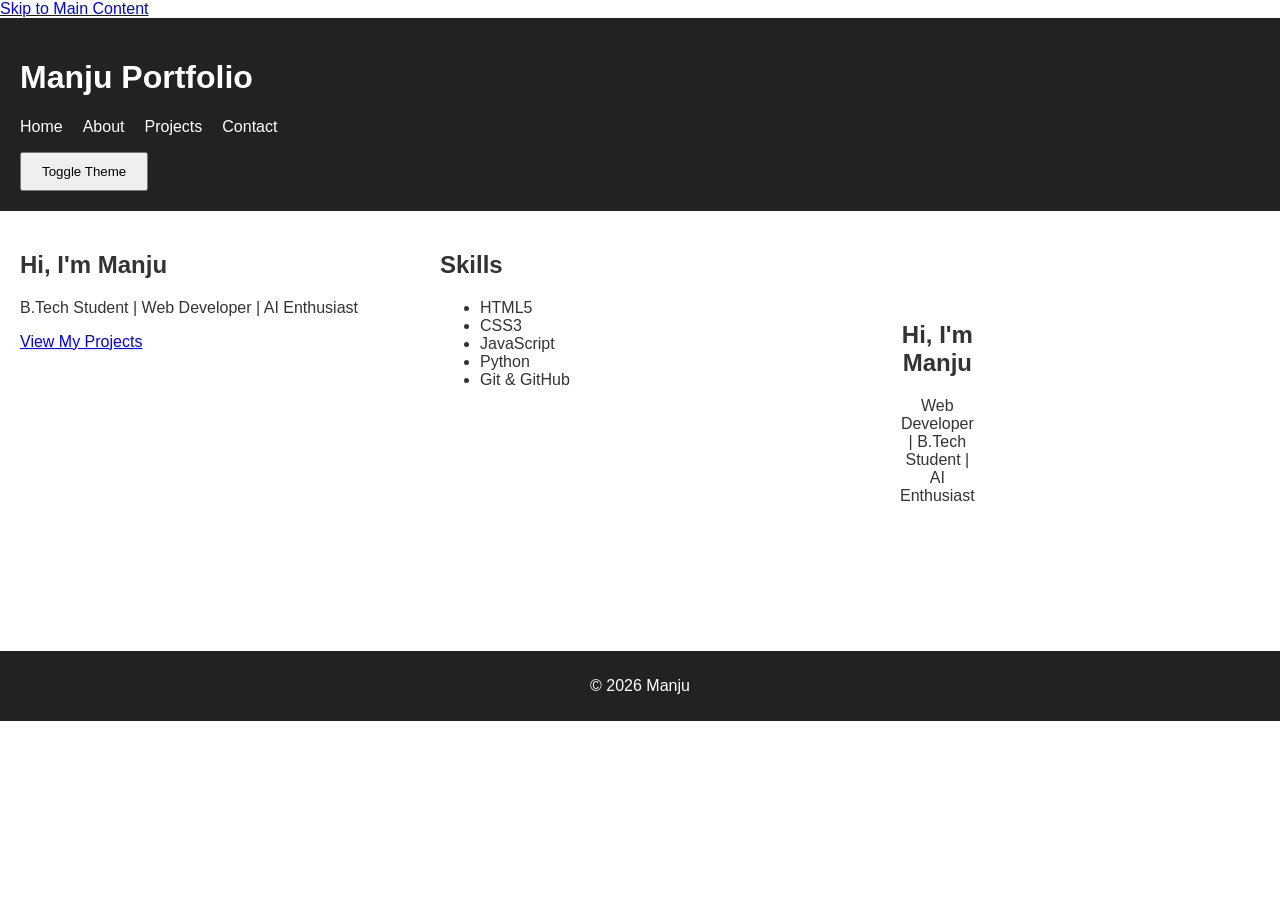
<file: index.html>
<!DOCTYPE html>
<html lang="en">


    <head>
    <meta charset="UTF-8">
    <meta name="viewport" content="width=device-width, initial-scale=1.0">

    <title>Manju Portfolio</title>

    <meta name="description"
          content="Portfolio website of Manju, web developer and B.Tech student.">

    <meta name="author" content="Manju">

    <meta name="keywords"
          content="Portfolio, Web Developer, HTML5, CSS3, JavaScript, Student">

    <meta property="og:title"
          content="Manju Portfolio">

    <meta property="og:description"
          content="Portfolio showcasing projects, skills and contact information.">

    <meta property="og:type"
          content="website">

    <link rel="stylesheet" href="style.css">
</head>
    


<body>

    <a href="#main-content">Skip to Main Content</a>

    <header>
        <h1>Manju Portfolio</h1>

        <nav aria-label="Main Navigation">
            <ul>
                <li><a href="index.html">Home</a></li>
                <li><a href="about.html">About</a></li>
                <li><a href="projects.html">Projects</a></li>
                <li><a href="contact.html">Contact</a></li>
            </ul>
        </nav>
        <button id="themeToggle">
    Toggle Theme
</button>
    </header>

    <main id="main-content">

        <section aria-labelledby="hero-heading">
    <h2 id="hero-heading">Hi, I'm Manju</h2>

    <p>
        B.Tech Student | Web Developer | AI Enthusiast
    </p>

    <a href="projects.html">View My Projects</a>
</section>
<section aria-labelledby="skills-heading">

    <h2 id="skills-heading">Skills</h2>

    <ul>
        <li>HTML5</li>
        <li>CSS3</li>
        <li>JavaScript</li>
        <li>Python</li>
        <li>Git & GitHub</li>
    </ul>

</section>
<main id="main-content" role="main">

    <section class="hero">
        <h2>Hi, I'm Manju</h2>
        <p>Web Developer | B.Tech Student | AI Enthusiast</p>
    </section>

</main>
    </main>

    <footer>
        <p>&copy; 2026 Manju</p>
    </footer>
<script>
const button = document.getElementById("themeToggle");

button.addEventListener("click", () => {
    document.body.classList.toggle("dark-mode");
});
</script>
</body>

</html>
</file>
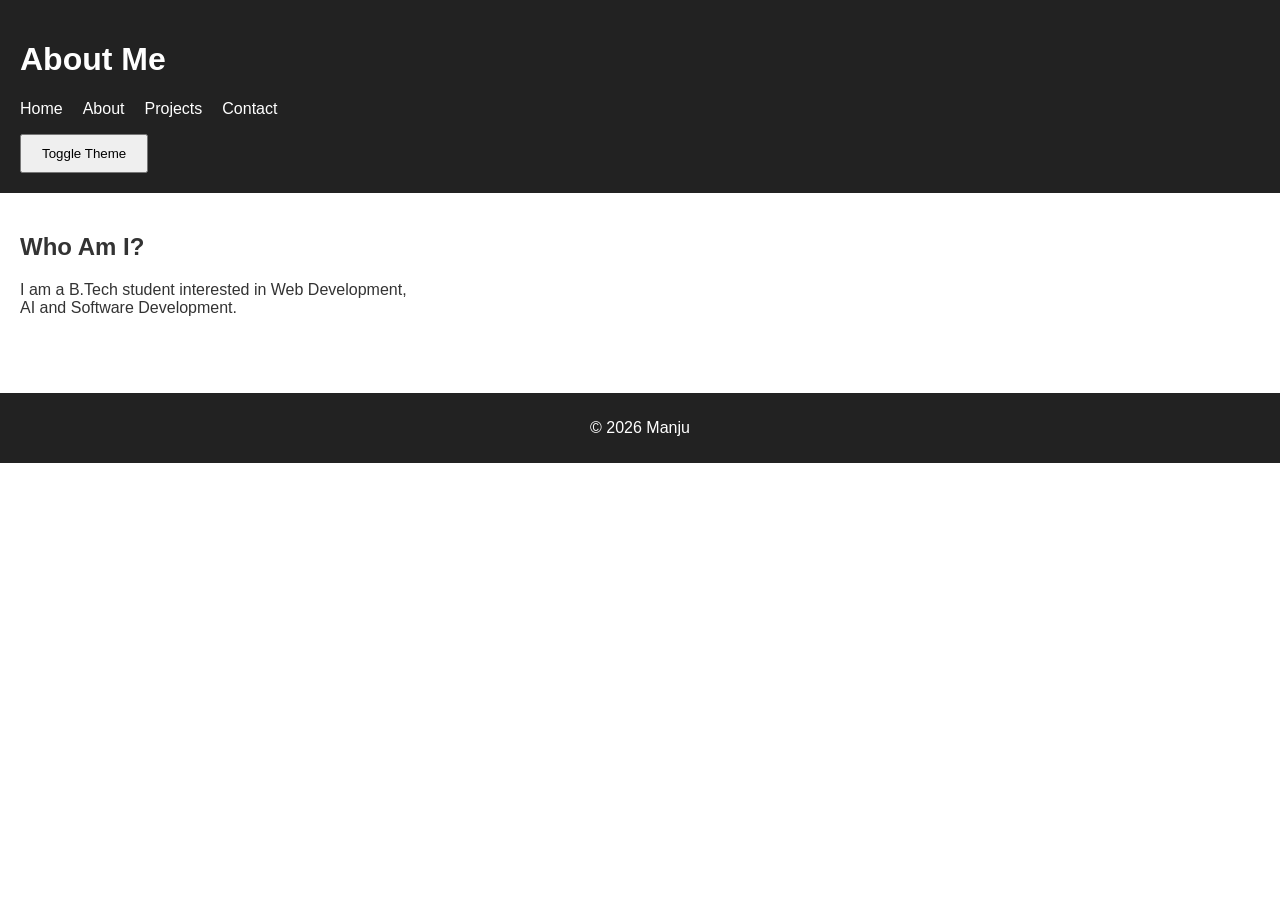
<file: about.html>
<!DOCTYPE html>
<html lang="en">


    <head>
    <meta charset="UTF-8">
    <meta name="viewport" content="width=device-width, initial-scale=1.0">

    <title>Manju Portfolio</title>

    <meta name="description"
          content="Portfolio website of Manju, web developer and B.Tech student.">

    <meta name="author" content="Manju">

    <meta name="keywords"
          content="Portfolio, Web Developer, HTML5, CSS3, JavaScript, Student">

    <meta property="og:title"
          content="Manju Portfolio">

    <meta property="og:description"
          content="Portfolio showcasing projects, skills and contact information.">

    <meta property="og:type"
          content="website">

    <link rel="stylesheet" href="style.css">
</head>


<body>

<header>

<h1>About Me</h1>

<nav aria-label="Main Navigation">
<ul>
<li><a href="index.html">Home</a></li>
<li><a href="about.html">About</a></li>
<li><a href="projects.html">Projects</a></li>
<li><a href="contact.html">Contact</a></li>
</ul>
</nav>
<button id="themeToggle">
    Toggle Theme
</button>

</header>

<main>

<section>

<h2>Who Am I?</h2>

<p>
I am a B.Tech student interested in Web Development,
AI and Software Development.
</p>

</section>

</main>

<footer>
<p>&copy; 2026 Manju</p>
</footer>
<script>
const button = document.getElementById("themeToggle");

button.addEventListener("click", () => {
    document.body.classList.toggle("dark-mode");
});
</script>
</body>
</html>
</file>
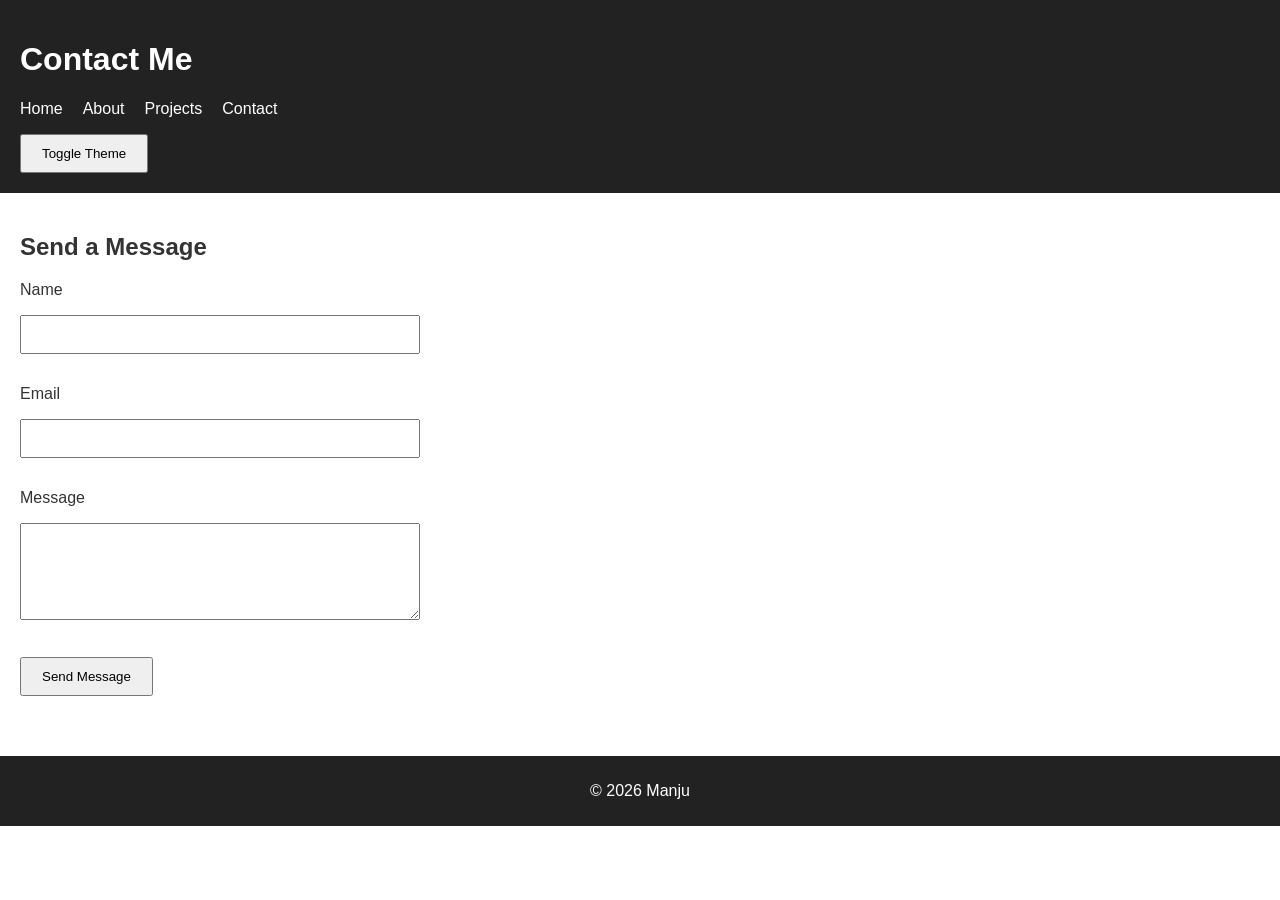
<file: contact.html>
<!DOCTYPE html>
<html lang="en">

<head>
    <meta charset="UTF-8">
    <meta name="viewport" content="width=device-width, initial-scale=1.0">

    <title>Manju Portfolio</title>

    <meta name="description"
          content="Portfolio website of Manju, web developer and B.Tech student.">

    <meta name="author" content="Manju">

    <meta name="keywords"
          content="Portfolio, Web Developer, HTML5, CSS3, JavaScript, Student">

    <meta property="og:title"
          content="Manju Portfolio">

    <meta property="og:description"
          content="Portfolio showcasing projects, skills and contact information.">

    <meta property="og:type"
          content="website">

    <link rel="stylesheet" href="style.css">
</head>

<body>

<header>

<h1>Contact Me</h1>

<nav aria-label="Main Navigation">
<ul>
<li><a href="index.html">Home</a></li>
<li><a href="about.html">About</a></li>
<li><a href="projects.html">Projects</a></li>
<li><a href="contact.html">Contact</a></li>
</ul>
</nav>
<button id="themeToggle">
    Toggle Theme
</button>
</header>

<main>

<section>

<h2>Send a Message</h2>

<form aria-label="Contact Form">

<p>
<label for="name">Name</label>
</p>

<input
type="text"
id="name"
name="name"
required>

<p>
<label for="email">Email</label>
</p>

<input
type="email"
id="email"
name="email"
required>

<p>
<label for="message">Message</label>
</p>

<textarea
id="message"
name="message"
rows="5"
required></textarea>

<br><br>

<button type="submit">
Send Message
</button>

</form>

</section>

</main>

<footer>
<p>&copy; 2026 Manju</p>
</footer>
<script>
const button = document.getElementById("themeToggle");

button.addEventListener("click", () => {
    document.body.classList.toggle("dark-mode");
});
</script>
</body>
</html>
</file>
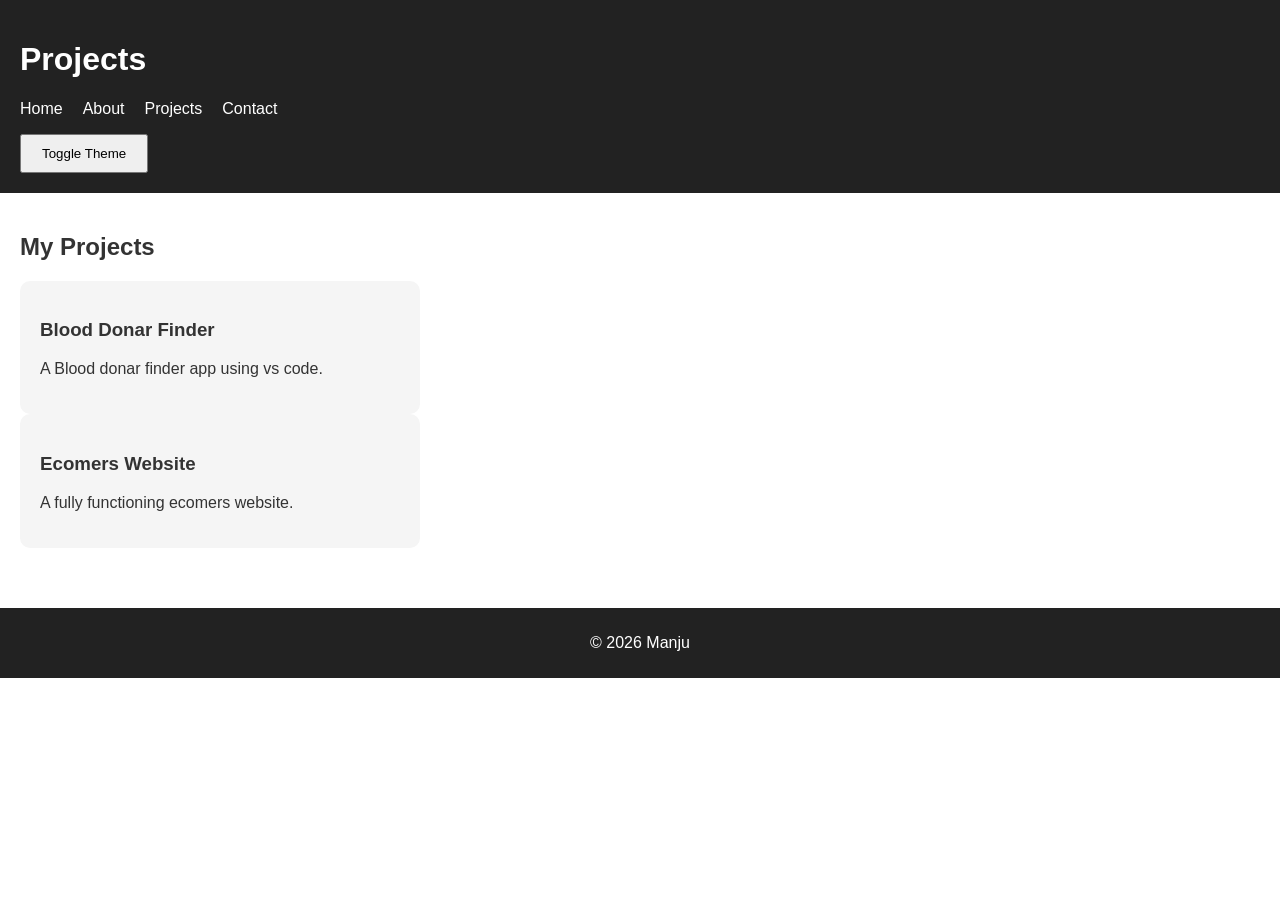
<file: projects.html>
<!DOCTYPE html>
<html lang="en">

<head>
    <meta charset="UTF-8">
    <meta name="viewport" content="width=device-width, initial-scale=1.0">

    <title>Manju Portfolio</title>

    <meta name="description"
          content="Portfolio website of Manju, web developer and B.Tech student.">

    <meta name="author" content="Manju">

    <meta name="keywords"
          content="Portfolio, Web Developer, HTML5, CSS3, JavaScript, Student">

    <meta property="og:title"
          content="Manju Portfolio">

    <meta property="og:description"
          content="Portfolio showcasing projects, skills and contact information.">

    <meta property="og:type"
          content="website">

    <link rel="stylesheet" href="style.css">
</head>


<body>

<header>

<h1>Projects</h1>

<nav aria-label="Main Navigation">
<ul>
<li><a href="index.html">Home</a></li>
<li><a href="about.html">About</a></li>
<li><a href="projects.html">Projects</a></li>
<li><a href="contact.html">Contact</a></li>
</ul>
</nav>
<button id="themeToggle">
    Toggle Theme
</button>

</header>

<main>

<section>

<h2>My Projects</h2>

<article>

<h3>Blood Donar Finder</h3>

<p>
A Blood donar finder app using vs code.
</p>

</article>

<article>

<h3>Ecomers Website</h3>

<p>
A fully functioning ecomers website.
</p>

</article>

</section>

</main>

<footer>
<p>&copy; 2026 Manju</p>
</footer>
<script>
const button = document.getElementById("themeToggle");

button.addEventListener("click", () => {
    document.body.classList.toggle("dark-mode");
});
</script>
</body>
</html>
</file>
<file: style.css>
body {
    background: var(--bg-color);
    color: var(--text-color);
    font-family: Arial, sans-serif;
    margin: 0;
}

/* Header */
header {
    background: var(--header-bg);
    color: var(--header-text);
    padding: 20px;
}

/* Fix accessibility contrast issue */
header h1 {
    color: white;
}

nav ul {
    display: flex;
    gap: 20px;
    list-style: none;
    padding: 0;
}

nav a {
    color: white;
    text-decoration: none;
}

nav a:hover,
nav a:focus {
    text-decoration: underline;
}

/* Main Content */
main {
    display: grid;
    grid-template-columns: 1fr;
    gap: 20px;
    padding: 20px;
}
@media (min-width: 768px) {
    main {
        grid-template-columns: 1fr 1fr;
    }
}
section {
    margin-bottom: 40px;
}

/* Headings */
h2,
h3 {
    color: #333;
}

/* Footer */
footer {
    background: #222;
    color: white;
    text-align: center;
    padding: 10px;
}

/* Form */
button {
    padding: 10px 20px;
    cursor: pointer;
}

input,
textarea {
    width: 100%;
    max-width: 500px;
    padding: 10px;
    margin-bottom: 15px;
    box-sizing: border-box;
}

/* Accessibility Focus Styles */
a:focus,
button:focus,
input:focus,
textarea:focus {
    outline: 3px solid blue;
    outline-offset: 2px;
}

/* Skip Link */
.skip-link {
    position: absolute;
    left: -9999px;
}

.skip-link:focus {
    left: 10px;
    top: 10px;
    background: white;
    color: black;
    padding: 10px;
    z-index: 1000;
}

/* Responsive Design */
@media (max-width: 768px) {
    nav ul {
        flex-direction: column;
        gap: 10px;
    }

    body {
        padding: 10px;
    }
}
:root {
    --bg-color: #ffffff;
    --text-color: #333333;
    --header-bg: #222222;
    --header-text: #ffffff;
    --card-bg: #f5f5f5;
}
.dark-mode {
    --bg-color: #121212;
    --text-color: #ffffff;
    --header-bg: #000000;
    --header-text: #ffffff;
    --card-bg: #1e1e1e;
}
article {
    background: var(--card-bg);
    padding: 20px;
    border-radius: 10px;
}
/* Mobile First Layout */
main {
    display: grid;
    grid-template-columns: 1fr;
    gap: 20px;
}

/* Tablet */
@media (min-width: 768px) {
    main {
        grid-template-columns: 1fr 1fr;
    }
}

/* Desktop */
@media (min-width: 1024px) {
    main {
        grid-template-columns: 1fr 1fr 1fr;
    }
}
.hero {
    text-align: center;
    padding: 50px 20px;
}
</file>
